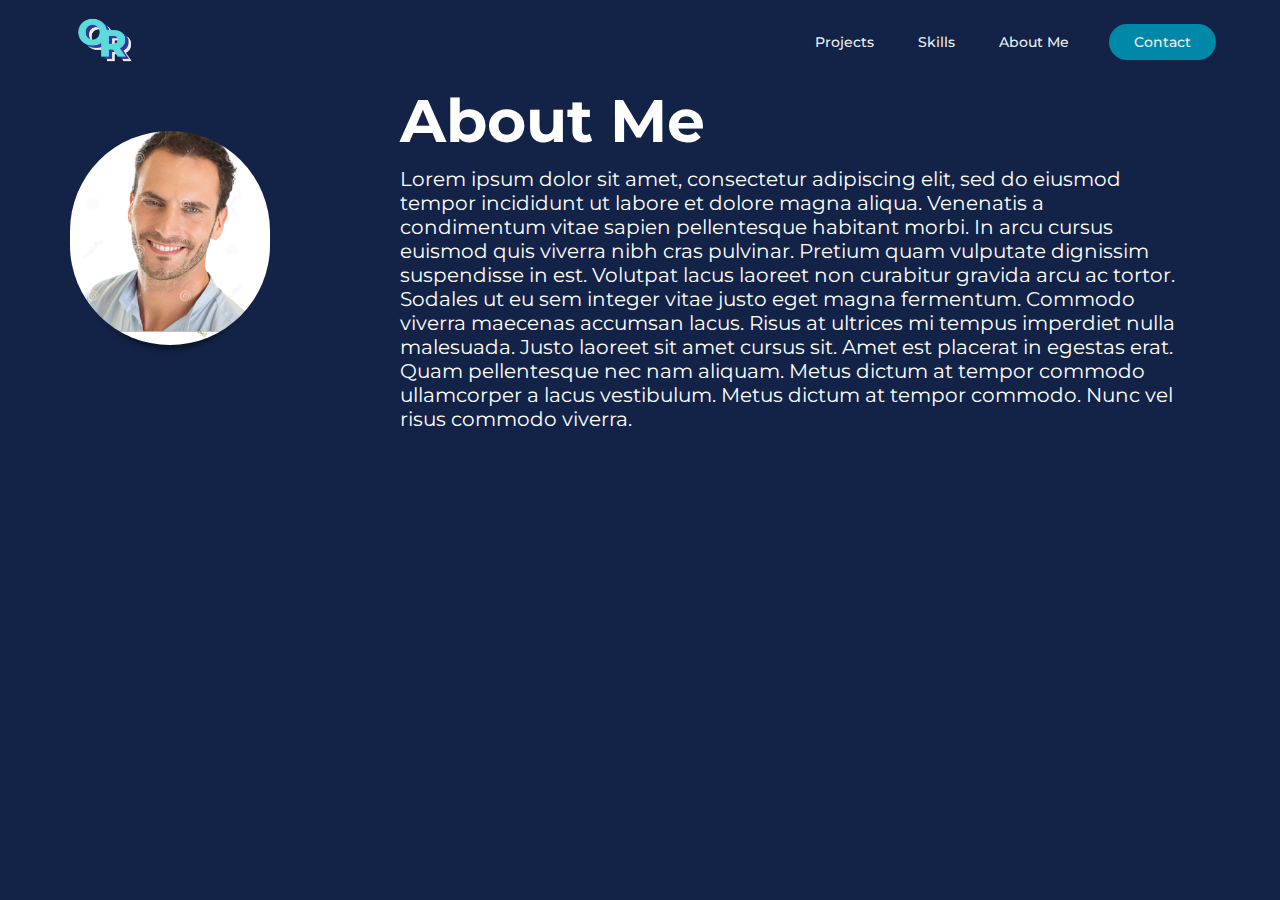
<file: About Me.html>
<!DOCTYPE html>
<html lang="en" dir="ltr">
  <head>
    <meta charset="utf-8">
    <title>Oliad's Personal Website</title>
    <link rel="stylesheet" href="css/style.css">
    <link class="icon" rel="icon" href="images/Icon.png" type="image/x-icon">
    <link rel="stylesheet" href="https://cdnjs.cloudflare.com/ajax/libs/animate.css/4.0.0/animate.min.css"/>
  </head>
  <body>
    <header>
      <a href="index.html"><img class="resize" src="images/logo.jpg" alt="logo"></a>
      <nav>
        <ul class="nav_links">
          <li><a href="Projects.html">Projects</li>
          <li><a href="Skills.html">Skills</li>
          <li><a href="About Me.html">About Me</li>
        </ul>
      </nav>
      <a class="cta" href="Contact.html"><button class="button" type="button" name="button">Contact</button></a>
    </header>
    <div class="animate__animated animate__fadeInUp">
    <section class="About-Me">
      <h2>About Me</h2>
        <p>Lorem ipsum dolor sit amet, consectetur adipiscing elit, sed do eiusmod tempor incididunt ut labore et dolore magna aliqua. Venenatis a condimentum vitae sapien pellentesque habitant morbi. In arcu cursus euismod quis viverra nibh cras pulvinar. Pretium quam vulputate dignissim suspendisse in est. Volutpat lacus laoreet non curabitur gravida arcu ac tortor. Sodales ut eu sem integer vitae justo eget magna fermentum. Commodo viverra maecenas accumsan lacus. Risus at ultrices mi tempus imperdiet nulla malesuada. Justo laoreet sit amet cursus sit. Amet est placerat in egestas erat. Quam pellentesque nec nam aliquam. Metus dictum at tempor commodo ullamcorper a lacus vestibulum. Metus dictum at tempor commodo. Nunc vel risus commodo viverra.  </p>
    </section>
    </div>
    <div class="animate__animated animate__fadeInUp">
    <img src="images/headshot.jpg" alt="headshot for About Me Page" class="headshot">
    </div>
  </body>
</html>
</file>
<file: css/style.css>
@import url('https://fonts.googleapis.com/css2?family=Montserrat:wght@500&display=swap');

::-webkit-scrollbar {
  display: none;
}
*{
  box-sizing: border-box;
  margin: 0;
  padding: 0;
  background-color: #132347;
}
.resize {
  width: 80px;
  height: auto;
  cursor: pointer;
  margin-right: 650px;
}

li, a, button {
  font-family: "Montserrat", sans-serif;
  font-weight: 500;
  font-size: 14px;
  color: #EDF0F1;
  text-decoration: none;
}

header {
  display: flex;
  justify-content: flex-end;
  align-items: center;
  padding: 0px 5%;
}

.nav_links {
  list-style: none;
}

.nav_links li {
  display: inline-block;
  padding: 0px 20px;
}

.nav_links li a {
  transition: all 0.3s ease 0s;
}

.nav_links li a:hover {
  color: #5DDADC;
}

.button {
  margin-left: 20px;
  padding: 9px 25px;
  background-color: rgba(0, 136, 169, 1);
  border: none;
  border-radius: 50px;
  cursor: pointer;
  transition: all 0.3s ease 0s;
}

.button::hover {
  background-color: rgba(0, 136, 169, 0.8);
}
.video-container {
  height: auto;
  width: auto;
}

#logo {
  position: absolute;
  top: 50%;
  left: 50%;
  transform: translate(-50%,-50%);
  animation: fill 0.5s ease forwards 5.0s;
}

#logo path:nth-child(1) {
  stroke-dasharray: 323px;
  stroke-dashoffset: 323px;
  animation: line-anim 2s ease forwards;
}

#logo path:nth-child(2) {
  stroke-dasharray: 240px;
  stroke-dashoffset: 240px;
  animation: line-anim 2s ease forwards 0.3s;
}

#logo path:nth-child(3) {
  stroke-dasharray: 185px;
  stroke-dashoffset: 185px;
  animation: line-anim 2s ease forwards 0.6s;
}

#logo path:nth-child(4) {
  stroke-dasharray: 329px;
  stroke-dashoffset: 329px;
  animation: line-anim 2s ease forwards 0.9s;
}

#logo path:nth-child(5) {
  stroke-dasharray: 384px;
  stroke-dashoffset: 384px;
  animation: line-anim 2s ease forwards 1.2s;
}

#logo path:nth-child(6) {
  stroke-dasharray: 410px;
  stroke-dashoffset: 410px;
  animation: line-anim 2s ease forwards 1.5s;
}

#logo path:nth-child(7) {
  stroke-dasharray: 424px;
  stroke-dashoffset: 424px;
  animation: line-anim 2s ease forwards 1.8s;
}

#logo path:nth-child(8) {
  stroke-dasharray: 423px;
  stroke-dashoffset: 423px;
  animation: line-anim 2s ease forwards 2.1s;
}

#logo path:nth-child(9) {
  stroke-dasharray: 385px;
  stroke-dashoffset: 385px;
  animation: line-anim 2s ease forwards 2.4s;
}

#logo path:nth-child(10) {
  stroke-dasharray: 330px;
  stroke-dashoffset: 330px;
  animation: line-anim 2s ease forwards 2.7s;
}

#logo path:nth-child(11) {
  stroke-dasharray: 419px;
  stroke-dashoffset: 419px;
  animation: line-anim 2s ease forwards 3.0s;
}

#logo path:nth-child(12) {
  stroke-dasharray: 419px;
  stroke-dashoffset: 419px;
  animation: line-anim 2s ease forwards 3.3s;
}

#logo path:nth-child(13) {
  stroke-dasharray: 330px;
  stroke-dashoffset: 330px;
  animation: line-anim 2s ease forwards 3.6s;
}

@keyframes line-anim {
  to {
    stroke-dashoffset: 0;
  }
}

@keyframes fill{
  from {
    fill: transparent;
  }
  to {
    fill: white;
  }
}
/*this is the css for the Projects Page**/
#Projects h2 {
  font-size: 80px;
  color: white;
  font-family: "Montserrat", sans-serif;
  text-align: center;
}

#Projects h3 {
  font-size: 60px;
  color: white;
  font-family: "Montserrat", sans-serif;
  text-align: center;
  background: #5DDADC;
}

#Projects p {
  font-size: 20px;
  text-align: center;
  background: #5DDADC;
}
.container-2 {
  display: flex;
  justify-content: space-around;
}

.container-2  div{
  border: 1px #5DDADC solid;
  padding: 20px;
  color: white;
  font-family: "Montserrat",sans-serif;
  width: 30%;
  height: 350px;
  margin: 40px;
  text-align: center;
  border-radius: 30px;
  background: #5DDADC;
}

.box-1 {
  -webkit-transition-duration: 0.3s;
}

.box-1:hover {
  transform: translate(0,-7px);
  box-shadow: 0px 0px 7px 1px rgba(0, 0, 0, 0.7);
}
.box-2 {
  -webkit-transition-duration: 0.3s
}

.box-2:hover {
  transform: translate(0,-7px);
  box-shadow: 0px 0px 7px 1px rgba(0, 0, 0, 0.7);
}

.container-3 {
  display: flex;
  justify-content: space-around;
}

.container-3 div{
  border: 1px #5DDADC solid;
  padding: 20px;
  color: white;
  font-family: "Montserrat",sans-serif;
  width: 30%;
  margin: 40px 10%;
  height: 350px;
  margin: 40px;
  text-align: center;
  border-radius: 30px;
  background: #5DDADC;
}

.box-3 {
  -webkit-transition-duration: 0.3s;
}

.box-3:hover {
  transform: translate(0,-7px);
  box-shadow: 0px 0px 7px 1px rgba(0,0,0,0.7);
}

.box-4 {
  -webkit-transition-duration: 0.3s;
}

.box-4:hover {
  transform: translate(0,-7px);
  box-shadow: 0 0 7px 1px rgba(0, 0, 0, 0.7);
}

.stockphoto {
  transform: translate(-22px,0px);
  width: 385px;
  height: 242px;
  margin-top: 15px;
  border-radius: 0 0 30px 30px;
}

.stockphoto-2 {
  transform: translate(-22px,0px);
  width: 385px;
  height: 242px;
  margin-top: 15px;
  border-radius: 0 0 30px 30px;
}

.stockphoto-3 {
  transform: translate(-22px,0px);
  width: 385px;
  height: 242px;
  margin-top: 15px;
  border-radius: 0 0 30px 30px;
}

.stockphoto-4 {
  transform: translate(-22px,0px);
  width: 385px;
  height: 242px;
  margin-top: 15px;
  border-radius: 0 0 30px 30px;
}
/*This is the start of the CSS for the Skills Page**/
.container {
  justify-content: center;
  align-items: center;
  display: flex;
}
.text {
  font-family: "Montserrat", sans-serif;
  font-weight: 100;
  font-size: 100px;
  color: #FAFAFA;
  margin: 0px;

}
.dud {
  font-family: "modern_wakandanregular",sans-serif;
  color: #757575;
  font-size: 125px;
}

@font-face {
    font-family: 'modern_wakandanregular';
    src: url('modernwakandanregular-xegj-webfont.woff2') format('woff2'),
         url('modernwakandanregular-xegj-webfont.woff') format('woff');
    font-weight: normal;
    font-style: normal;
}
.skills-container {
  font-family: "Montserrat",sans-serif;
  font-size: 50px;
  color: white;
  min-height: 100vh;
  margin: 0;
  padding: 0;
  display: flex;
  justify-content: flex-start;
  margin-top: 50px;
}

.skills-container-2 {
  transform: translate(700px,-283px);
  margin-right: 30px;
}

.skills-container-3 {
  transform: translate(700px,-280px);
  width: auto;
  margin-right: 30px;
}

.skills {
  width: 100%;
  max-width: 600px;
  padding: 0 20px;
}

.skill-name {
  text-transform: uppercase;
  margin: 20px 0;
}

.skill-bar {
  height: 20px;
  background: #cacaca;
  border-radius: 8px;
}


.skill-percentage {
  height: 20px;
  background-color: #0fbcf9;
  border-radius: 8px;
  width: 0%;
  position: relative;
  transform: translate(0,-20px);
  transition: 1s ease-in-out;
}

.skill-percentage::before{
  content: attr(per);
  position: absolute;
  padding: 4px 6px;
  background-color: #000;
  color: #fff;
  font-size: 12px;
  border-radius: 4px;
  top: -38px;
  right: 0px;
  transform: translateX(50%);
}

.skill-percentage::after {
  content: '';
  position: absolute;
  width: 10px;
  height: 10px;
  background-color: #000;
  top: -20px;
  right: 0;
  transform: translateX(50%) rotate(45deg);
  border-radius: 2px;
}

/*This is the start of the About Me Page**/
.About-Me h2 {
  color: white;
  font-family: "Montserrat", sans-serif;
  font-size: 60px;
  display: flex;
  justify-content: flex-start;
  margin-left: 400px;
}

.About-Me p {
  color: white;
  font-family: "Montserrat", sans-serif;
  font-size: 20px;
  display: flex;
  justify-content: flex-start;
  margin-left: 400px;
  margin-right: 100px;
  margin-top: 10px;
  padding-bottom: 100px;
}

.headshot {
  border-radius: 1000px;
  width: 200px;
  height: auto;
  margin: 0px 70px;
  transform: translate(0,-400px);
  box-shadow: 0px 20px 5px -15px rgba(0,0,0,0.4);
}

/*This is the start of the Contact Page**/
.Contacts {
  font-family: "Montserrat", sans-serif;
  color: white;
  text-align: center;
}

.Contacts h2 {
  font-size: 70px;
}

.Contacts p{
  margin-top: 15px;
}

.icon-container {
  display: flex;
  justify-content: space-around;
}

.icon-1 {
  border-radius: 30px;
  background-color: #5DDADC;
  height: 200px;
  width: 200px;
  margin-left: 70px;
  margin-top: 50px;
  -webkit-transition-duration: 0.3s;
}

.icon-2 {
  border-radius: 30px;
  background-color: #5DDADC;
  height: 200px;
  width: 200px;
  margin-top: 50px;
  align-items: center;
  -webkit-transition-duration: 0.3s;
}

.icon-3 {
  border-radius: 30px;
  background-color: #5DDADC;
  height: 200px;
  width: 200px;
  margin-right: 70px;
  margin-top: 50px;
  -webkit-transition-duration: 0.3s;
}

.contact-icon {
  height: auto;
  width: 100px;
  background: transparent;
  align-items: center;
  transform: translate(50%,50%);
}

.icon-1:hover {
  transform: translateY(-7px);
  background-color: #52C2C4;
  transition-duration: 0.3s;
}

.icon-2:hover {
  transform: translateY(-7px);
  background-color: #52C2C4;
  transition-duration: 0.3s;
}

.icon-3:hover {
  transform: translateY(-7px);
  background-color: #52C2C4;
  transition-duration: 0.3s;
}

.message-container {
  width: 80%;
  height: 500px;
  border-radius: 20px;
  background-color: #5DDADC;
  margin-top: 120px;
  margin-left: 125px;
  margin-bottom: 80px;
  -webkit-transition-duration: 0.5s;
  display: flex;
  flex-direction: column;
  justify-content: flex-start;
  align-items: center;
  font-family: "Montserrat",sans-serif;
}

.message-container:hover {
  transform: translate(0,-5px);
  transition-duration: 0.5s;
  box-shadow: 0 10px 5px rgba(0, 0, 0, 0.2);
  box-sizing: border-box;
}

.form {
  background-color: transparent;
  margin-top: 30px;
  width: 50%;
  position: relative;
  height: 50px;
  font-family: "Montserrat", sans-serif;
  overflow: hidden;
  transform: translate(-100px,20px);
}

.form input {
  font-family: "Montserrat";
  padding-top: 20px;
  width: 50%;
  height: 100%;
  border: none;
  outline: none;
  background-color: #5DDADC;
  font-size: 16px;
  color: #132347;
}

.form label {
  background-color: transparent;
  position: absolute;
  left: 0px;
  bottom: 0px;
  height: 100%;
  width: 50%;
  pointer-events: none;
  border-bottom: 1px solid black;
}

.form label::after {
  content: "";
  position: absolute;
  bottom: -1px;
  left: 0px;
  height: 100%;
  width: 100%;
  border-bottom: 3px solid rgb(19,35,71);
  transition: transform 0.5s cubic-bezier(1,.06,.73,.37);
  transform: translateX(-100%);
}

span {
  position: absolute;
  bottom: 5px;
  left: 0px;
  background-color: #5DDADC;
  color: #132347;
  transition: all 0.3s ease;
}

.form input:focus + .label-hoshi .content-hoshi, .form input:valid + .label-hoshi .content-hoshi {
  transform: translateY(-150%);
  font-size: 14px;
  color: black;
}
.form input:focus + .label-hoshi::after, .form input:valid + .label-hoshi::after {
  transform:translateX(0%);
}

.form-2 {
  background-color: transparent;
  width: 50%;
  position:relative;
  height: 50px;
  overflow: hidden;
  transform: translate(320px,-30px);
}
.form-2 input{
  font-family: "Montserrat";
  font-size: 16px;
  padding-top: 20px;
  width: 50%;
  height: 100%;
  background-color: #5DDADC;
	color: #132347;
  border: none;
  outline: none;
}
.form-2 label {
  background-color: transparent;
  position:absolute;
  bottom: 0px;
  left: 0px;
  width: 50%;
  height: 100%;
  border-bottom: 1px solid black;
  pointer-events: none;
}
.form-2 label::after{
  content: "";
  position: absolute;
  bottom: -1px;
  left: 0px;
  height: 100%;
  width: 100%;
  border-bottom: 3px solid #132347;
  transition: transform 0.5s cubic-bezier(1,.06,.73,.37);
  transform: translateX(-100%);
}

.form-2 input:focus + .label-hoshi .content-hoshi, .form-2 input:valid + .label-hoshi .content-hoshi{
  transform: translateY(-150%);
  font-size: 14px;
  color: black;
}
.form-2 input:focus + .label-hoshi::after, .form-2 input:valid + .label-hoshi::after{
  transform:translateX(0%);
}

.form-3 {
  background-color: transparent;
  width: 100%;
  position:relative;
  height: 50px;
  overflow: hidden;
  transform: translate(155px,20px);
}
.form-3 input{
  font-family: "Montserrat";
  font-size: 16px;
  padding-top: 20px;
  width: 66%;
  height: 100%;
	background-color: #5DDADC;
	color: #132347;
  border: none;
  outline: none;
}
.form-3 label {
  background-color: transparent;
  position:absolute;
  bottom: 0px;
  left: 0px;
  width: 66%;
  height: 100%;
  border-bottom: 1px solid black;
  pointer-events: none;
}
.form-3 label::after{
  content: "";
  position: absolute;
  bottom: -1px;
  left: 0px;
  height: 100%;
  width: 100%;
  border-bottom: 3px solid #132347;
  transition: transform 0.5s cubic-bezier(1,.06,.73,.37);
  transform: translateX(-100%);
}

.form-3 input:focus + .label-hoshi .content-hoshi, .form-3 input:valid + .label-hoshi .content-hoshi{
  transform: translateY(-150%);
  font-size: 14px;
  color: black;
}
.form-3 input:focus + .label-hoshi::after, .form-3 input:valid + .label-hoshi::after{
  transform:translateX(0%);
}

.send-button {
  font-family: "Montserrat";
  background-color: #5DDADC;
  border-radius: 30px;
  color: black;
  transform: translate(-25px,80px);
  margin-left: 20px;
  padding: 9px 25px;
  background-color: rgba(0, 136, 169, 1);
  border: none;
  border-radius: 50px;
  cursor: pointer;
  transition: all 0.3s ease 0s;
  color: white;
}
</file>
